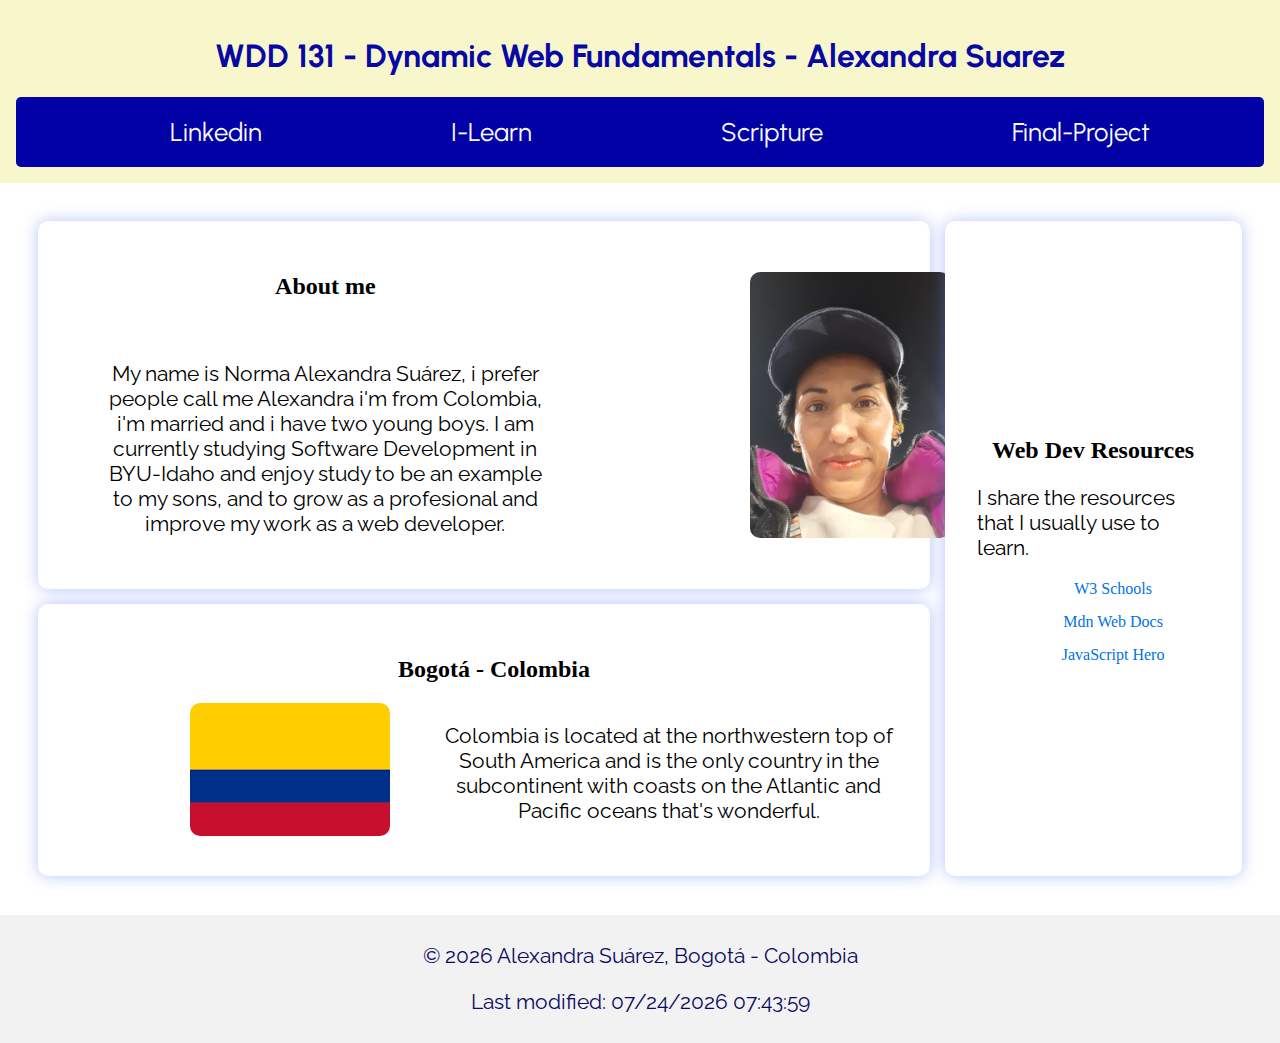
<file: index.html>
<!DOCTYPE html>
<html lang="en">

<head>
    <meta charset="UTF-8">
    <meta name="viewport" content="width=device-width, initial-scale=1.0">
    <title>"WDD 131 - Dynamic Web Fundamentals - Alexandra Suarez".</title>
    <meta name="author" content="Alexandra Suárez">
    <link rel="stylesheet" href="styles/base.css">
    <meta name="description"
        content="Assignment week 01, home page, demonstrate my prerequisite knowledge by applying HTML and CSS in the design and development of a home page.">
    <link
        href="https://fonts.googleapis.com/css2?family=Raleway:ital,wght@0,100..900;1,100..900&family=Urbanist:ital,wght@0,100..900;1,100..900&display=swap"
        rel="stylesheet">
    <script src="scripts/getdates.js" defer></script>
    
</head>

<body>
    <header>
        <h1>WDD 131 - Dynamic Web Fundamentals - Alexandra Suarez</h1>
        <nav class="menubar">
            <ul class="menu">
                <li><a href="https://www.linkedin.com">Linkedin</a></li>
                <li><a href="https://byui.instructure.com/">I-Learn</a></li>
                <li><a href="https://www.churchofjesuschrist.org/study/scriptures/bofm/2-ne/2?lang=spa">Scripture</a>
                </li>
                <li><a href="week01/basic-layout.html">Final-Project</a></li>
            </ul>
        </nav>
    </header>
    <main class="card">
        <section class="uno">
            <h2>About me</h2>
            <p>My name is Norma Alexandra Suárez, i prefer people call me Alexandra i'm from Colombia, i'm married and i
                have two young boys. I am currently studying Software Development in BYU-Idaho and enjoy study to be an
                example to my sons, and to grow as a profesional and improve my work as a web developer.</p>
            <img src="images/moma.jpeg" alt="Student picture">
        </section>

        <section class="dos">
            <h2>Bogotá - Colombia</h2>
            <img src="images/colombia.png" alt="Colombian flag">
            <p>Colombia is located at the northwestern top of South America and is the only country in the subcontinent
                with coasts on the Atlantic and Pacific oceans that's wonderful.</p>
        </section>

        <aside class="rightSidebar">
            <h2>Web Dev Resources </h2>
            <p>I share the resources that I usually use to learn.</p>

            <ul>
                <li><a href="https://www.w3schools.com/js/">W3 Schools</a></li>
                <li><a href="https://developer.mozilla.org/en-US/docs/Learn/JavaScript/First_steps/What_is_JavaScript">Mdn
                        Web Docs</a></li>
                <li><a href="https://www.jshero.net/en/koans/var.html">JavaScript Hero</a></li>
            </ul>
        </aside>
    </main>
    <footer>
        <p id="year"></p>
        <p id="lastModified"></p>
    </footer>

</body>

</html>
</file>
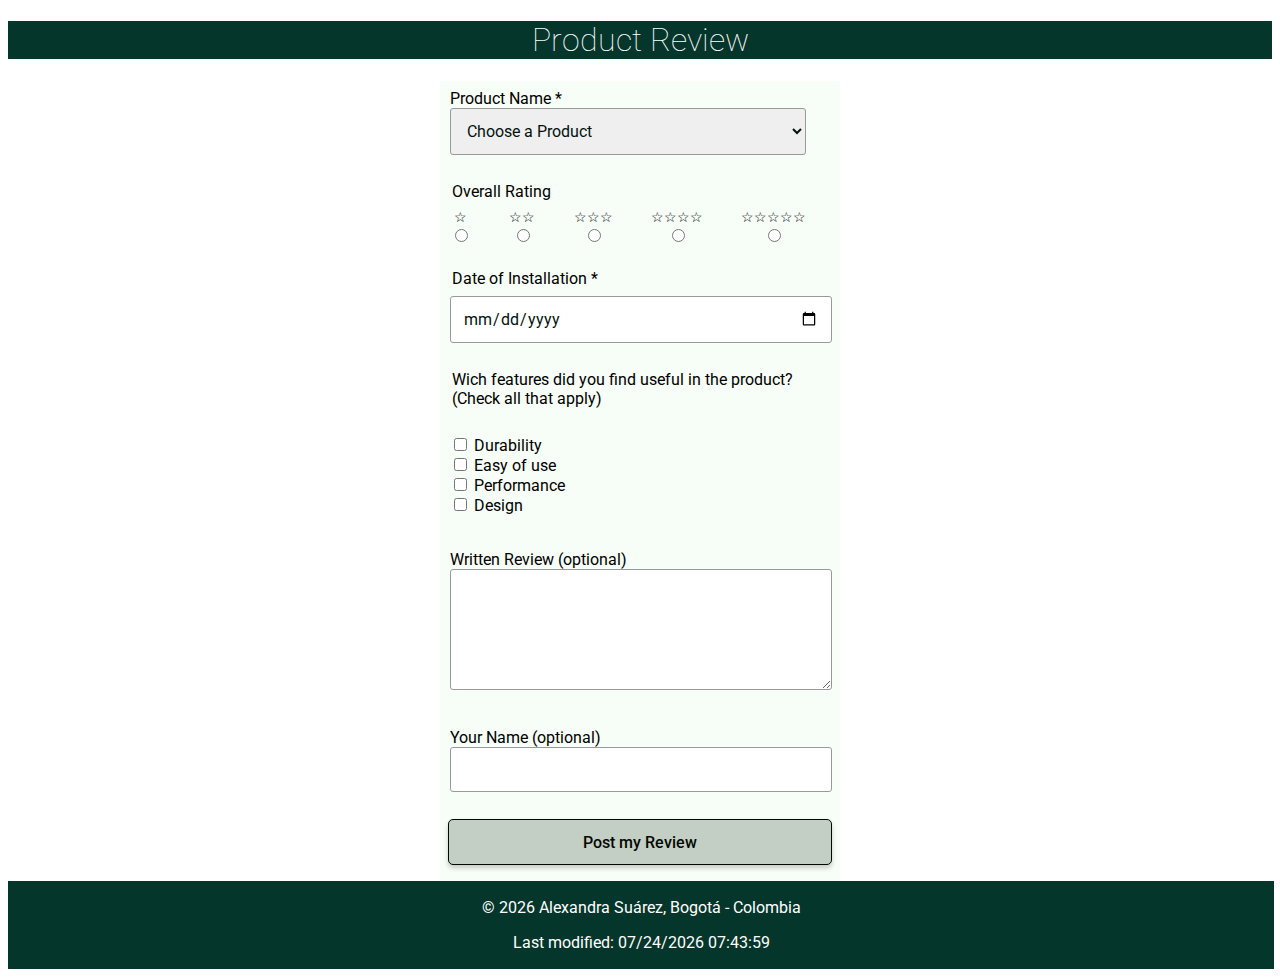
<file: form.html>
<!DOCTYPE html>
<html lang="en">

<head>
    <meta charset="UTF-8">
    <meta name="viewport" content="width=device-width, initial-scale=1.0">
    <title>"WDD 131 - W05 Assignment: Product review form - Alexandra Suarez".</title>
    <meta name="author" content="Alexandra Suárez">
    <meta name="description" content="Create product review form page using good form design.">
    <link rel="preconnect" href="https://fonts.googleapis.com">
    <link rel="preconnect" href="https://fonts.gstatic.com" crossorigin>
    <link
        href="https://fonts.googleapis.com/css2?family=Andika:ital,wght@0,400;0,700;1,400;1,700&family=Roboto:ital,wght@0,100;0,300;0,400;0,500;0,700;0,900;1,100;1,300;1,400;1,500;1,700;1,900&display=swap"
        rel="stylesheet">
    <link rel="stylesheet" href="styles/form.css">
    <link rel="stylesheet" href="styles/form-large.css">
    <script src="scripts/form.js" defer></script>

</head>

<body>
    <header>
        <h1>Product Review</h1>
    </header>
    <main>

        <form method="get" action="review.html" class="reviewForm">
            <fieldset>

                <label> Product Name * </label>
                <select id="productName" name="productName" required>
                    <option value="" disabled selected>Choose a Product </option>

                </select>
            </fieldset>
            <fieldset>
                <legend><br>Overall Rating</legend>
                <div class="rating">
                    <div class="ratingitem">
                        <label class="star"> ☆ </label>
                        <input type="radio" id="rating1" name="rating" value="1" required>
                    </div>
                    <div class="ratingitem">
                        <label class="star"> ☆☆ </label>
                        <input type="radio" id="rating2" name="rating" value="2" required>
                    </div>
                    <div class="ratingitem">
                        <label class="star"> ☆☆☆ </label>
                        <input type="radio" id="rating3" name="rating" value="3" required>
                    </div>
                    <div class="ratingitem">
                        <label class="star"> ☆☆☆☆ </label>
                        <input type="radio" id="rating4" name="rating" value="4" required>
                    </div>
                    <div class="ratingitem">
                        <label class="star"> ☆☆☆☆☆ </label>
                        <input type="radio" id="rating5" name="rating" value="5" required>
                    </div>
                </div><br>
            </fieldset>
            <fieldset>
                <legend>Date of Installation *</legend>
                <input type="date" name="date" required>
            </fieldset>

            <fieldset>
                <legend><br>Wich features did you find useful in the product? <br>(Check all that apply)</legend><br>
                <label><input type="checkbox" id="durability" name="durability" value="yes"> Durability</label><br>
                <label><input type="checkbox" id="use" name="use" value="yes"> Easy of use</label><br>
                <label><input type="checkbox" id="performance" name="performance" value="yes"> Performance</label><br>
                <label><input type="checkbox" id="design" name="design" value="yes"> Design</label><br><br>
            </fieldset>

            <fieldset>
                <label>Written Review (optional)</label>
                <textarea id="userText" name="text" rows="5" cols="40"></textarea><br><br>

                <label>Your Name (optional)</label>
                <input type="text" name="userName"><br>
            </fieldset>
            <input type="submit" value="Post my Review">

        </form>
    </main>
    <footer>
        <p id="year"></p>
        <p id="lastModified"></p>
    </footer>
</body>

</html>
</file>
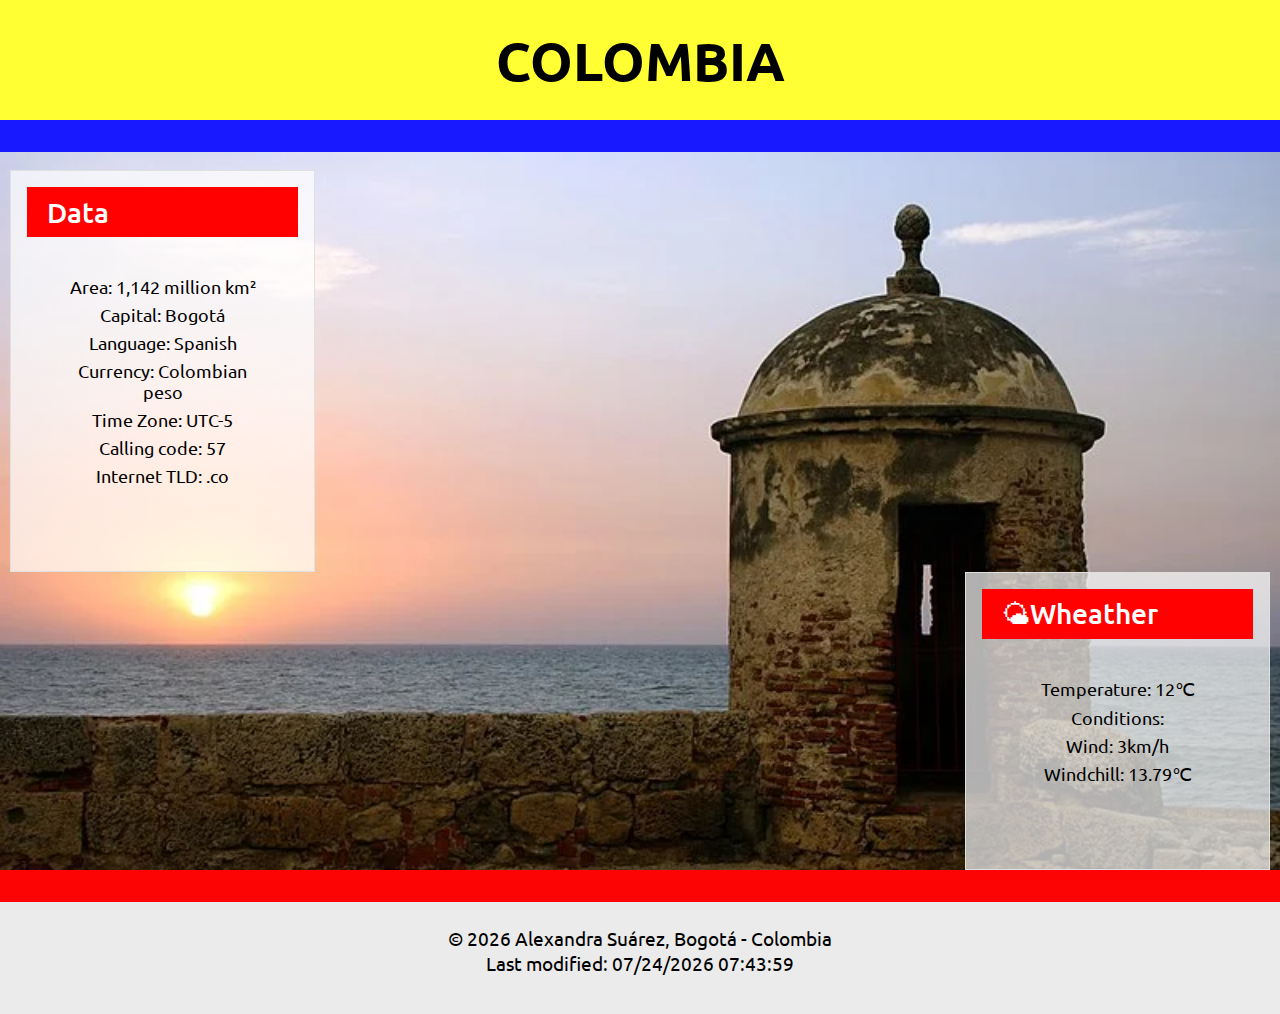
<file: place.html>
<!DOCTYPE html>
<html lang="en">

<head>
    <meta charset="UTF-8">
    <meta name="viewport" content="width=device-width, initial-scale=1.0">
    <title>"Colombia informaion - Alexandra Suarez".</title>
    <meta name="author" content="Alexandra Suárez">
    <meta name="description"
        content="Assignment week 03, Apply the concepts from the learning activities in the design and development of a web page.">
    <link rel="preconnect" href="https://fonts.googleapis.com">
    <link rel="preconnect" href="https://fonts.gstatic.com" crossorigin>
    <link
        href="https://fonts.googleapis.com/css2?family=Ubuntu:ital,wght@0,300;0,400;0,500;0,700;1,300;1,400;1,500;1,700&display=swap"
        rel="stylesheet">
    <link rel="stylesheet" href="styles/place.css">
    <link rel="stylesheet" href="styles/place-large.css">
    <script src="scripts/place.js" defer></script>
</head>

<body>

    <header>
        <h1>
            COLOMBIA
        </h1>
    </header>
    <main>

        <div class="hero">
            <picture>
                <source srcset="images/murallascartagena.webp" media="(min-width: 900px)">
                <source srcset="images/colombia-large.webp" media="(min-width: 600px)">
                <img src="images/villadeleyva.webp" alt="Colombia">
            </picture>
        </div>
        <div class="red">
            
        </div>

        <section class="data">
            <h3>Data</h3>
            <ul>
                <li>Area: 1,142 million km²</li>
                <li>Capital: Bogotá</li>
                <li>Language: Spanish</li>
                <li>Currency: Colombian peso </li>
                <li>Time Zone: UTC-5</li>
                <li>Calling code: 57</li>
                <li>Internet TLD: .co</li>
            </ul>
        </section>
        <section class="wheather">
            <h3>Wheather</h3>

            <img src="images/wheathericon.svg" alt="Wheather Icon">
            <ul>
                <li class="temperature">Temperature: 12</li>
                <li>Conditions: </li>
                <li>Wind: 3km/h </li>
                <li class= "windchill" id="windchill"></li>
            </ul>
        </section>

    </main>

    <footer>
        <p id="year"></p>
        <p id="lastModified"></p>
    </footer>

</body>

</html>
</file>
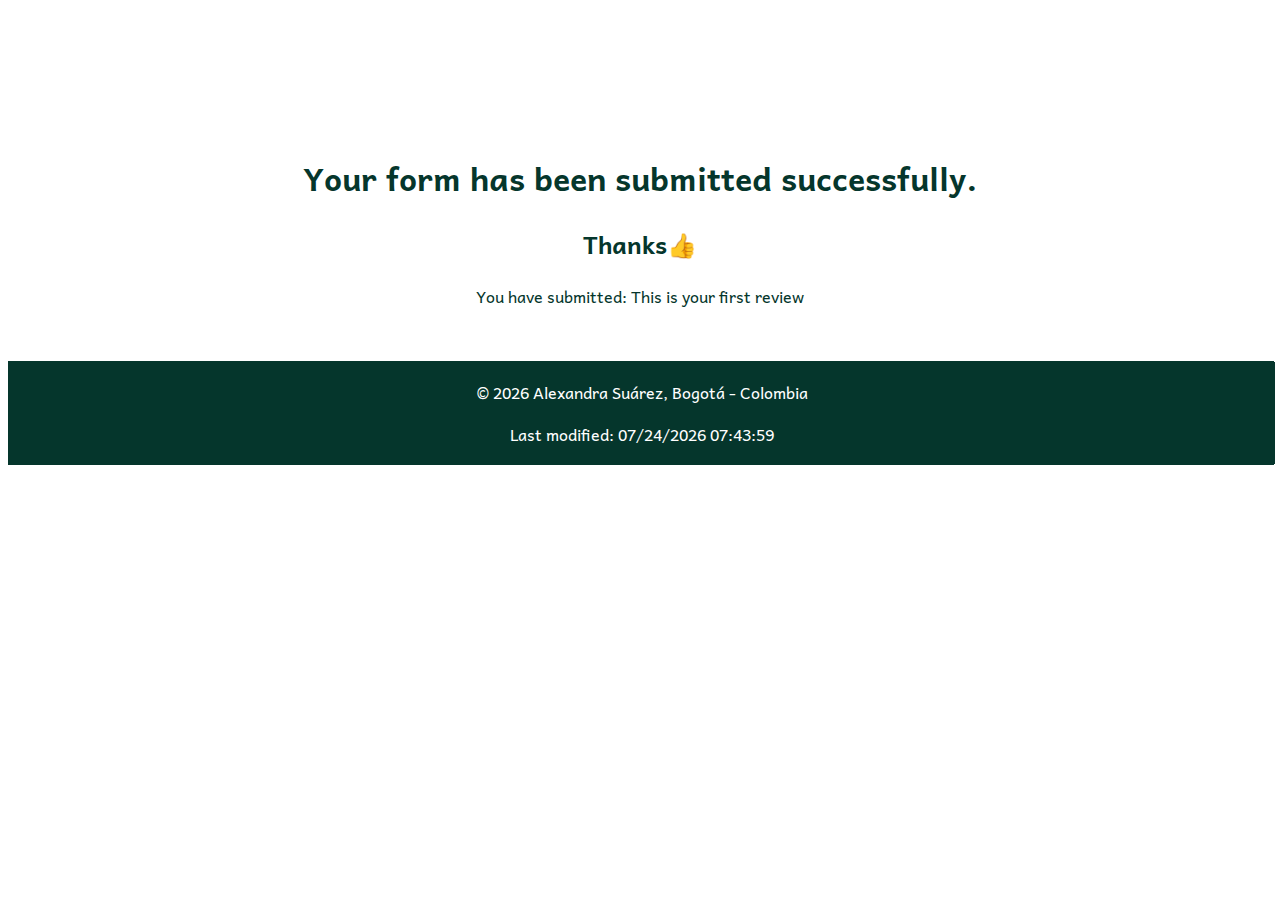
<file: review.html>
<!DOCTYPE html>
<html lang="en">

<head>
    <meta charset="UTF-8">
    <meta name="viewport" content="width=device-width, initial-scale=1.0">
    <title>"WDD 131 - W05 Assignment: Product review form - Alexandra Suarez".</title>
    <meta name="author" content="Alexandra Suárez">
    <meta name="description" content="Create product review form page using good form design.">
    <link rel="preconnect" href="https://fonts.googleapis.com">
    <link rel="preconnect" href="https://fonts.gstatic.com" crossorigin>
    <link
        href="https://fonts.googleapis.com/css2?family=Andika:ital,wght@0,400;0,700;1,400;1,700&family=Roboto:ital,wght@0,100;0,300;0,400;0,500;0,700;0,900;1,100;1,300;1,400;1,500;1,700;1,900&display=swap"
        rel="stylesheet">
    <link rel="stylesheet" href="styles/review.css">
    <link rel="stylesheet" href="styles/">
    <script src="scripts/review.js" defer></script>

</head>

<body>
    <main>

        <h1>Your form has been submitted successfully.</h1>
        <h2>Thanks👍</h2>

        <p><span class="label">You have submitted: </span><span class="visits"></span></p><br><br>
    </main>
    <footer>
        <footer>
            <p id="year"></p>
            <p id="lastModified"></p>
        </footer>
    </footer>
</body>
</file>
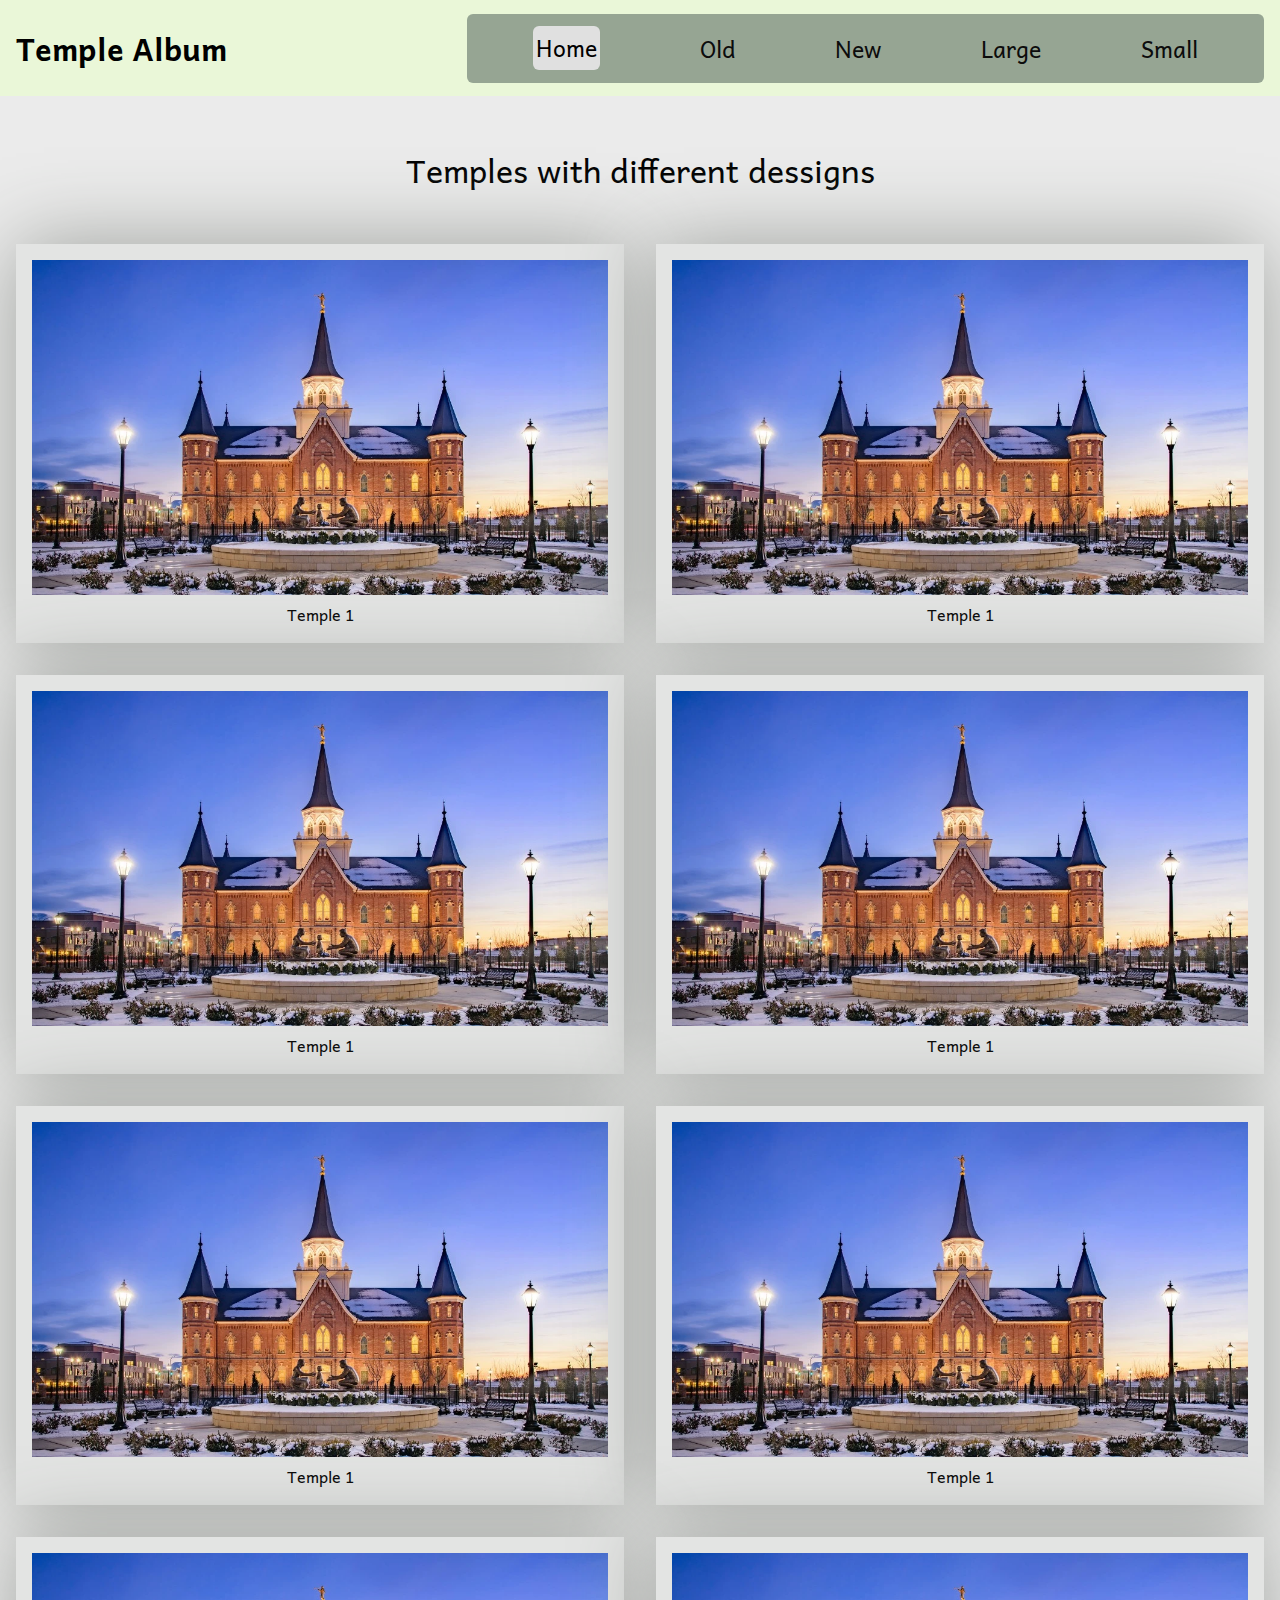
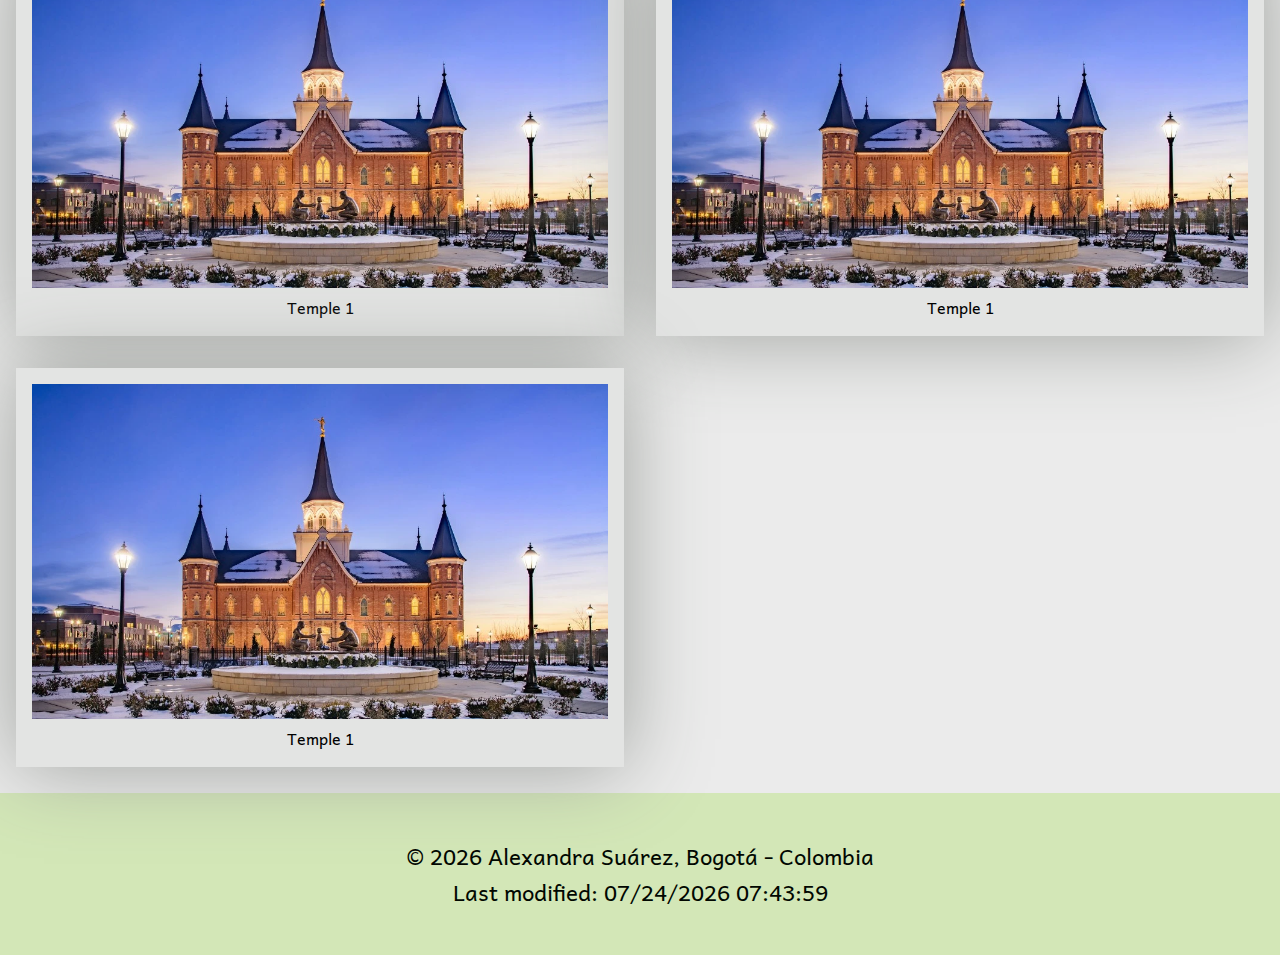
<file: temples.html>
<!DOCTYPE html>
<html lang="en">

<head>
    <meta charset="UTF-8">
    <meta name="viewport" content="width=device-width, initial-scale=1.0">
    <title>"WDD 131 - W02 Assignment: Picture Album - Alexandra Suarez".</title>
    <meta name="author" content="Alexandra Suárez">
    <meta name="description"
        content="This assignment applies the concepts presented in the learning activities to a picture album page that is responsive in small and larger views. This page will utilize a 'hamburger' menu and respond to user requests.">
    <link rel="preconnect" href="https://fonts.googleapis.com">
    <link rel="preconnect" href="https://fonts.gstatic.com" crossorigin>
    <link
        href="https://fonts.googleapis.com/css2?family=Andika:ital,wght@0,400;0,700;1,400;1,700&family=Roboto:ital,wght@0,100;0,300;0,400;0,500;0,700;0,900;1,100;1,300;1,400;1,500;1,700;1,900&display=swap"
        rel="stylesheet">
    <link rel="stylesheet" href="styles/temples.css">
    <link rel="stylesheet" href="styles/temples-large.css">
    <script src="scripts/temples.js" defer></script>

</head>

<body>
    <header>
        <h1>
            Temple Album
        </h1>

        <a id="menu" href="#"></a>
        <nav>
            <ul class="navList">
                <li><a href="#" class="active">Home</a></li>
                <li><a href="#">Old</a></li>
                <li><a href="#">New</a></li>
                <li><a href="#">Large</a></li>
                <li><a href="#">Small</a></li>
            </ul>
        </nav>
    </header>
    <main>
        <h2>Temples with different dessigns</h2>
        <section class="gallery">

            <figure>
                <img src="images/templo.webp" alt="Temple 1">
                <figcaption>Temple 1</figcaption>
            </figure>
            <figure>
                <img src="images/templo.webp" alt="Temple 1">
                <figcaption>Temple 1</figcaption>
            </figure>
            <figure>
                <img src="images/templo.webp" alt="Temple 1">
                <figcaption>Temple 1</figcaption>
            </figure>
            <figure>
                <img src="images/templo.webp" alt="Temple 1">
                <figcaption>Temple 1</figcaption>
            </figure>
            <figure>
                <img src="images/templo.webp" alt="Temple 1">
                <figcaption>Temple 1</figcaption>
            </figure>
            <figure>
                <img src="images/templo.webp" alt="Temple 1">
                <figcaption>Temple 1</figcaption>
            </figure>
            <figure>
                <img src="images/templo.webp" alt="Temple 1">
                <figcaption>Temple 1</figcaption>
            </figure>
            <figure>
                <img src="images/templo.webp" alt="Temple 1">
                <figcaption>Temple 1</figcaption>
            </figure>
            <figure>
                <img src="images/templo.webp" alt="Temple 1">
                <figcaption>Temple 1</figcaption>
            </figure>
        </section>
    </main>
    <footer>
        <p id="year"></p>
        <p id="lastModified"></p>

    </footer>



</body>

</html>
</file>
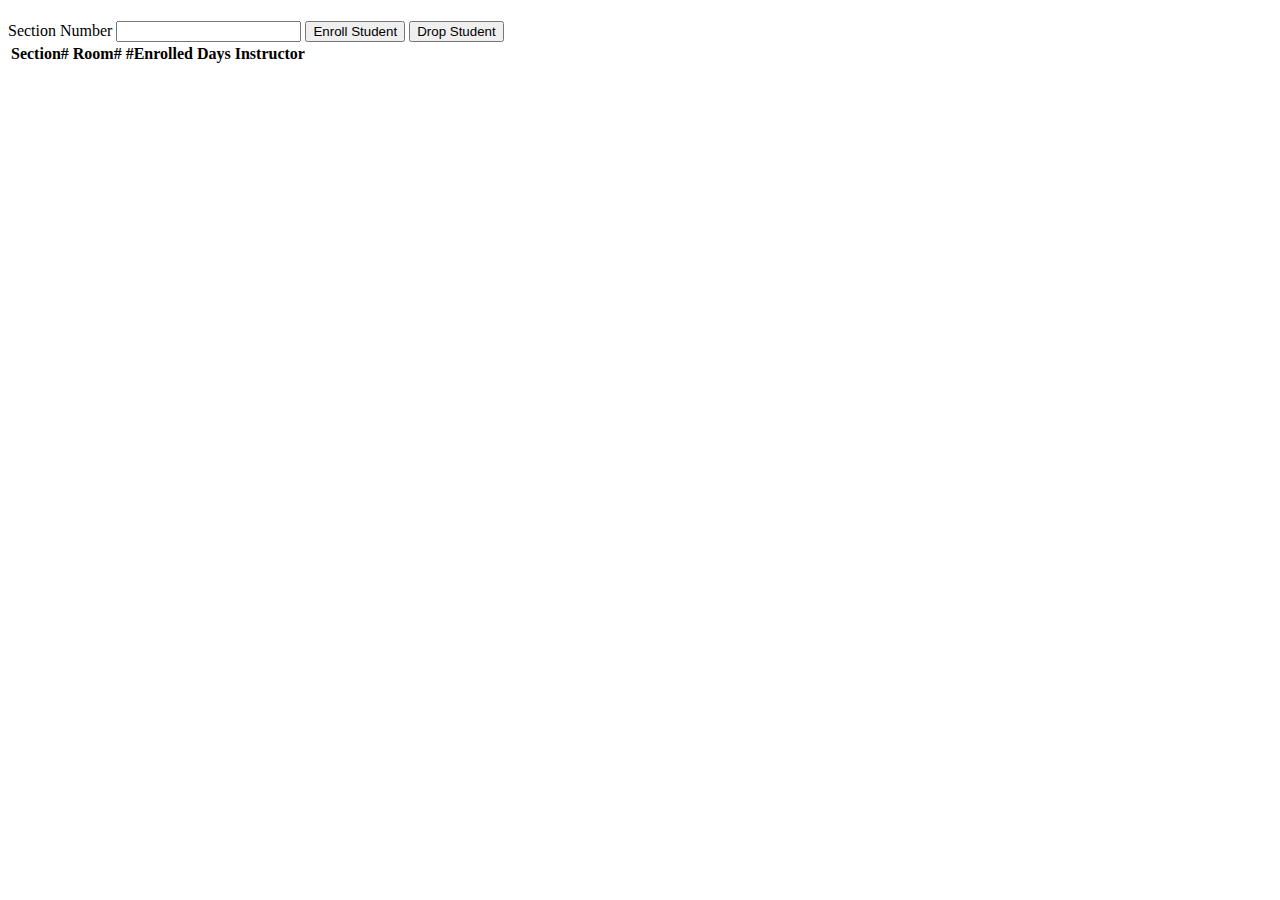
<file: sandbox/objects.html>
<!-- courses.html -->
<!DOCTYPE html>
<html lang="en">
  <head>
    <meta charset="UTF-8" />
    <meta http-equiv="X-UA-Compatible" content="IE=edge" />
    <meta name="viewport" content="width=device-width, initial-scale=1.0" />
    <title>Courses and sections</title>
    <script src="courses.js" defer></script>
  </head>
  <body>
    <h1 id="courseName"></h1>
    <h2 id="courseCode"></h2>
    <label for="sectionNumber">Section Number</label>
    <input id="sectionNumber" />
    <button id="enrollStudent">Enroll Student</button>
    <button id="dropStudent">Drop Student</button>

    <table>
      <thead>
        <tr>
          <th>Section#</th>
          <th>Room#</th>
          <th>#Enrolled</th>
          <th>Days</th>
          <th>Instructor</th>
        </tr>
      </thead>
      <tbody id="sections"></tbody>
    </table>
  </body>
</html>
</file>
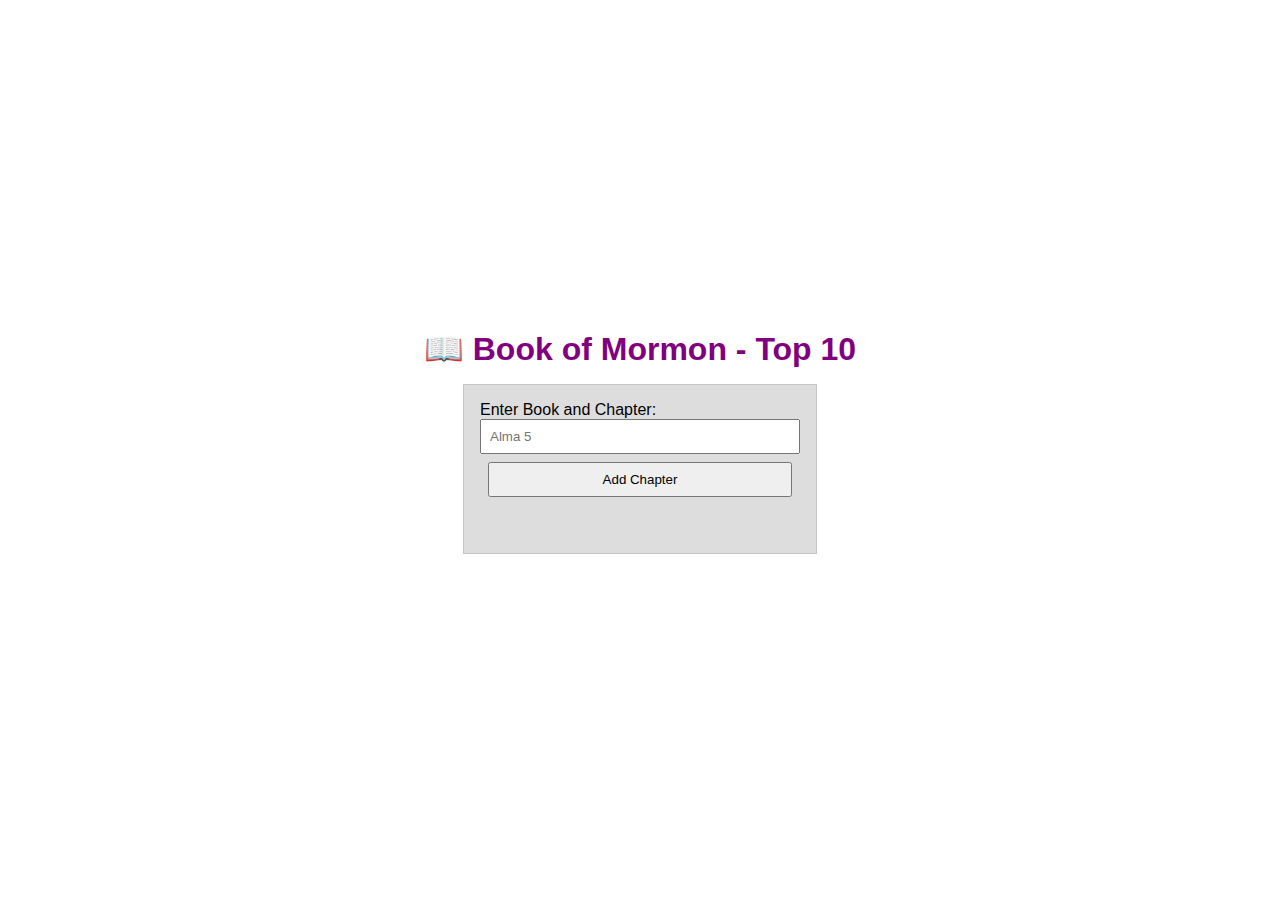
<file: week02/bom.html>
<!DOCTYPE html>
<html lang="en">

<head>
    <meta charset="UTF-8">
    <meta name="viewport" content="width=device-width, initial-scale=1.0">
    <title>"DOM Manipulation - Book of Mormon Activity - Alexandra Suarez".</title>
    <meta name="author" content="Alexandra Suárez">
    <link rel="stylesheet" href="styles/bom.css">
    <meta name="description" content="Learning manipulate the document dinamically using DOM">
    <link
        href="https://fonts.googleapis.com/css2?family=Raleway:ital,wght@0,100..900;1,100..900&family=Urbanist:ital,wght@0,100..900;1,100..900&display=swap"
        rel="stylesheet">
    <script src="scripts/bom.js" defer></script>

</head>

<body>

    <h1>📖 Book of Mormon - Top 10</h1>
    <main>
        <label for="favchap">Enter Book and Chapter: </label>
        <input type="text" id="favchap" placeholder="Alma 5">
        <button type="submit">Add Chapter</button>
        <ul id="list"></ul>
    </main>
</body>
</file>
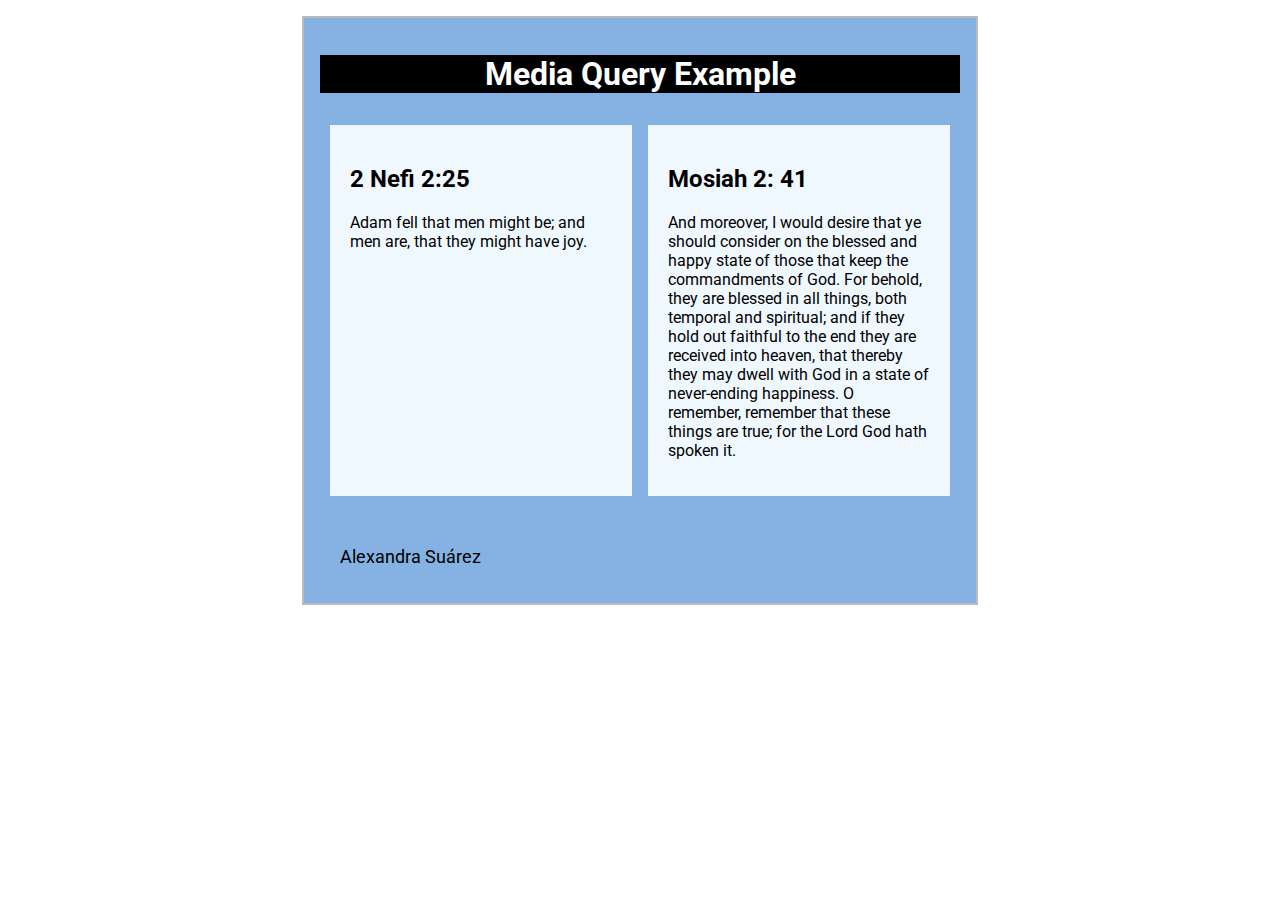
<file: week02/media-query.html>
<!DOCTYPE html>
<html lang="en">

<head>
    <meta charset="UTF-8">
    <meta name="viewport" content="width=device-width, initial-scale=1.0">
    <title>WDD 131 - Media Query Example</title>
    <meta name="description" content="Media query learning activity example page.">
    <meta name="author" content="Alexandra Suarez">
    <link rel="preconnect" href="https://fonts.googleapis.com">
    <link rel="preconnect" href="https://fonts.gstatic.com" crossorigin>
    <link
        href="https://fonts.googleapis.com/css2?family=Roboto:ital,wght@0,100;0,300;0,400;0,500;0,700;0,900;1,100;1,300;1,400;1,500;1,700;1,900&display=swap"
        rel="stylesheet">
    <link rel="stylesheet" href="styles/media-query.css">
    <link rel="stylesheet" href="styles/media-query-large.css">
</head>

<body>
    <div class="block">
        <header>
            <h1>
                Media Query Example
            </h1>
        </header>

        <main>
            <section>
                <h2>2 Nefi 2:25</h2>
                <p>Adam fell that men might be; and men are, that they might have joy. </p>
            </section>

            <section>
                <h2>Mosiah 2: 41</h2>
                <p>And moreover, I would desire that ye should consider on the blessed and happy state of those that
                    keep
                    the commandments of God. For behold, they are blessed in all things, both temporal and spiritual;
                    and if
                    they hold out faithful to the end they are received into heaven, that thereby they may dwell with
                    God in
                    a state of never-ending happiness. O remember, remember that these things are true; for the Lord God
                    hath spoken it. </p>
            </section>
        </main>
        <footer>
            Alexandra Suárez
        </footer>
    </div>

</body>

</html>
</file>
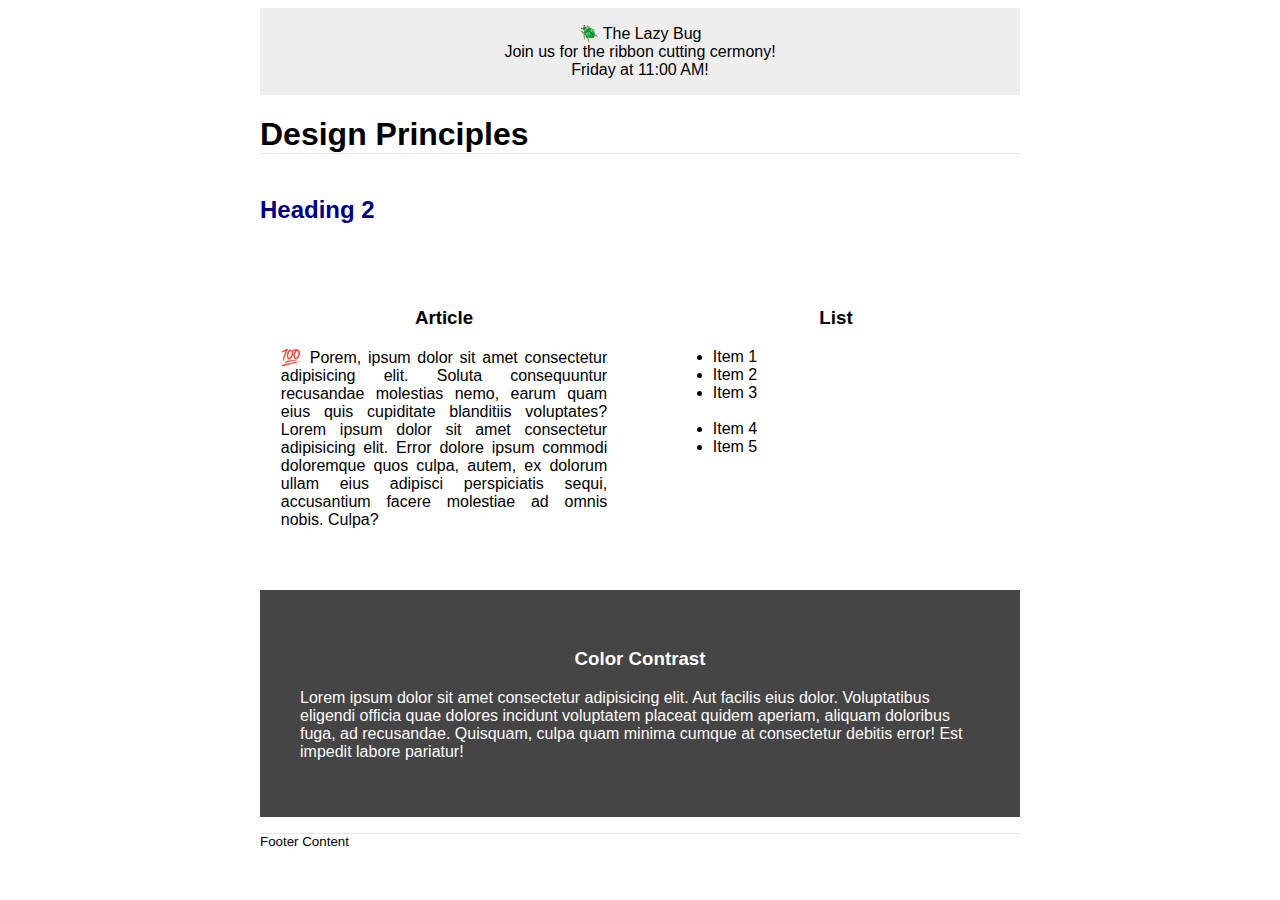
<file: week03/design.html>
<!DOCTYPE html>
<html lang="en">

<head>
    <meta charset="UTF-8">
    <meta name="viewport" content="width=device-width, initial-scale=1.0">
    <title>Document</title>
    <link rel="stylesheet" href="styles/desing.css">

</head>

<body>
    <header>
        <div class="banner" >🪲 The Lazy Bug<br>Join us for the ribbon cutting
            cermony!<br>Friday at 11:00 AM!</div>
        <h1>Design Principles</h1>
    </header>
    <main>
        <h2>Heading 2</h2>
        <section>
            <h3>Article</h3>
            <article>
                <p>💯 Porem, ipsum dolor sit amet consectetur adipisicing elit. Soluta consequuntur recusandae molestias
                    nemo, earum quam eius quis cupiditate blanditiis voluptates? Lorem ipsum dolor sit amet consectetur
                    adipisicing elit. Error dolore ipsum commodi doloremque quos culpa, autem, ex dolorum ullam eius
                    adipisci perspiciatis sequi, accusantium facere molestiae ad omnis nobis. Culpa?</p>
            </article>
        </section>
        <section>
            <h3>List</h3>
            <ul>
                <li>Item 1</li>
                <li>Item 2</li>
                <li>Item 3<br><br></li>
                <li>Item 4</li>
                <li>Item 5</li>
            </ul>
        </section>
        <div class="callout">
            <h3>Color Contrast</h3>
            <p>Lorem ipsum dolor sit amet consectetur adipisicing elit. Aut facilis eius dolor. Voluptatibus eligendi
                officia quae dolores incidunt voluptatem placeat quidem aperiam, aliquam doloribus fuga, ad recusandae.
                Quisquam, culpa quam minima cumque at consectetur debitis error! Est impedit labore pariatur!</p>
        </div>
    </main>
    <footer>
        Footer Content
    </footer>
</body>

</html>
</file>
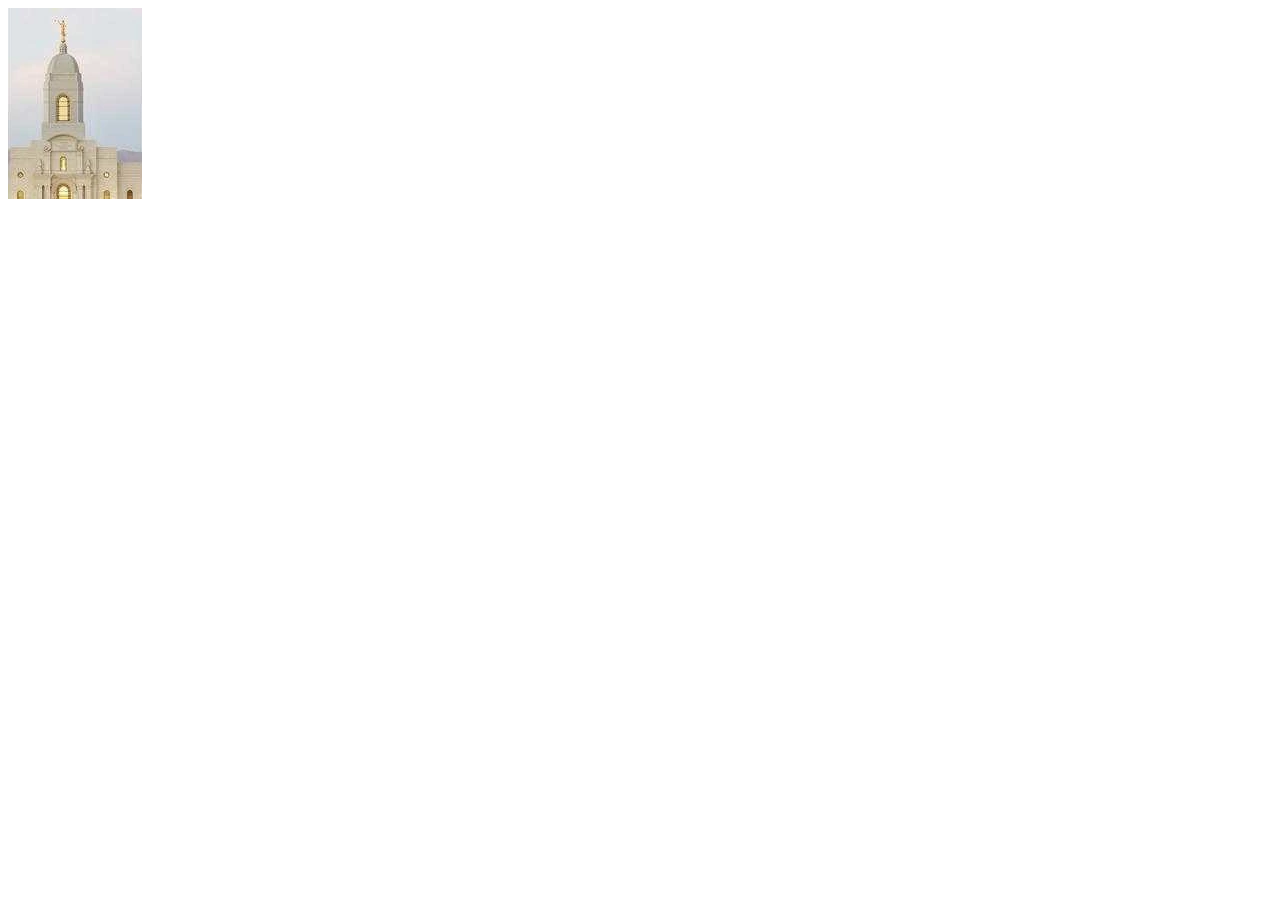
<file: week03/responsive-images.html>
<!DOCTYPE html>
<html lang="en">

<head>
    <meta charset="UTF-8">
    <meta name="viewport" content="width=device-width, initial-scale=1.0">
    <title>Document</title>
    <link rel="stylesheet" href="styles/responsive-images.css">
</head>


<main>
    <div class="hero">
        <picture>
            <source srcset="images/hero-large.webp" media="min-width: 1000px">
            <source srcset="images/hero-medium.webp" media="min-width: 500px">
            <img src="images/hero-small.webp" alt="Peru Temple" media="min-width: 150px">
           </picture>

    </div>
    
</main>



</html>
</file>
<file: styles/base.css>
*,
*::before,
*::after {
    box-sizing: border-box;
}

body {
    width: 100%;
    height: 100vh;
    display: flex;
    flex-direction: column;
    margin: 0%;
    padding: 0%;
    overflow-x: hidden;
}


header {
    background: rgb(248, 247, 203);
    padding: 1rem;
    grid-column: 1 / 5;
    color: rgb(8, 8, 165);
    font-family: "urbanist";
    text-align: center;
}

nav a:hover {
    background-color: rgb(1, 1, 165);
    color: rgb(241, 126, 126);
}


.menubar {
    background: rgb(1, 1, 165);
    padding: 20px;
    border-radius: 5px;

}

nav ul {
    list-style-type: none;
    margin: 0;
    display: flex;
    justify-content: space-around;



}

nav ul li a {
    text-decoration: none;
    font-size: 20px;


}


.menu a {
    font-family: "urbanist";
    font-size: 1.6em;
    text-decoration: none;
    color: rgb(249, 250, 250);

}

footer {
    text-align: center;
    background: rgb(243, 242, 242);
    color: rgb(9, 9, 99);
    width: 100%;
    padding: 0.5rem;
    box-sizing: border-box;

}

.card {
    display: grid;
    grid-template-columns: 3fr 1fr;
    padding: 3%;
    gap: 15px;
    margin: 0%;
    width: 100%;



}

.uno,
.dos,
.rightSidebar {
    background: white;
    padding: 2rem;
    border-radius: 10px;
    box-shadow: 0 0 15px rgba(71, 111, 245, 0.4);
    width: 100%;
    margin: 0 auto;

    align-content: center;

}

.uno {
    grid-column: 1/2;
    display: grid;
    grid-template-columns: 10px 450px;
    gap: 20px;
    align-items: center;
}

.uno h2 {
    grid-column: 2/3;
    grid-row: 1/2;
    text-align: center;

}

.uno p {
    grid-column: 2/2;
    text-align: center;
}

.uno img {
    width: 200px;
    height: auto;
    grid-column: 3/4;
    grid-row: 1/3;
    margin-left: 180px;
    border-radius: 10px;
}

.dos {
    grid-column: 1/2;
    display: grid;
    grid-template-columns: 20px 350px;
    align-content: center;
}

.dos h2 {
    grid-column: 2/5;
    margin-bottom: 20px;
    text-align: center;

}

.dos p {
    grid-column: 4/4;
    text-align: center;
}

.dos img {
    grid-column: 2/3;
    margin-left: 100px;
}

.rightSidebar {
    grid-column: 2/3;
    grid-row: 1/3;

}

.rightSidebar ul {
    list-style: none;
}

.rightSidebar h2 {


    text-align: center;
}

.rightSidebar ul li {
    margin-top: 15px;
    text-align: center;
}

.rightSidebar ul li a {
    color: #0073e6;
    text-decoration: none;
}

p {
    font-family: "raleway";
    font-size: 1.3em;
}

.uno img,
.dos img {
    max-width: 100%;
    height: auto;
    border-radius: 10px;
}
</file>
<file: styles/form.css>
* {
    font-family: "roboto";


}

:root {
    --backgroundHeadFoot: rgb(5, 54, 44);
    

}

header {
    background-color: rgb(5, 54, 44);
    color: white;
    text-align: center;
    font-family: "andika";

}

h1 {
    font-weight: lighter;
}

.reviewForm fieldset {
    border: none;
    padding: 0.5rem 2%;
    margin-right: 1.6rem;

}

.reviewForm {
    background-color: rgb(247, 253, 247);

}

.rating {
    display: flex;
    justify-content: space-between;
    align-items: center;
    width: 100%;
    max-width: 400px;


}

.ratingitem,
.star {
    display: flex;
    flex-direction: column;
    align-items: center;
    font-size: 0.9rem;
}

.reviewForm input[type="text"],
.reviewForm input[type="date"],
.reviewForm select,
.reviewForm textarea {

    display: block;
    border: solid 1px #999;
    border-radius: 3px;
    padding: .75rem;
    color: rgb(2, 19, 15);
    width: 100%;
    max-width: 400px;
    font-size: 1rem;

}

.reviewForm input[type="submit"] {
    width: 96%;
    max-width: 400px;
    margin: 0 2% 1rem 2%;
    padding: .8rem;
    background-color: #c3cec4;
    border: none;
    border-radius: 5px;
    font-size: 1rem;
    color: rgb(2, 8, 2);
    font-weight: 500;
    border: 1px solid;
    box-shadow: 0 3px 5px rgba(0, 0, 0, 0.2);
    ;


}



footer {
    background-color: var(--backgroundHeadFoot);
    color: white;
    text-align: center;
    padding: 1px;
    width: 100%;
    max-width: 400px;
}
</file>
<file: styles/form-large.css>
@media only screen and (min-width: 500px) {
    .reviewForm {
        width: 400px;
        margin: auto;
    }

    footer {
        max-width: none;
    }
}
</file>
<file: styles/place.css>
:root{
    --section-font: 1.1em;
    --section-color: rgba(255, 255, 255, 0.692);

}

* {
    margin: 0;
    padding: 0;
    box-sizing: border-box;
}

body {
    font-family: "ubuntu";
}


header {
    height: 120px;
    background-color: rgb(255, 255, 51);
    text-align: center;
    display: flex;
    justify-content: center;
    align-items: center;
    font-size: 1.7em;

}

.hero img {
    background-color: rgb(25, 25, 255);
    padding-top: 2rem;
    display: flex;
    width: 100%;
    max-height: 750px;
    height: auto;
    object-fit: cover;

}

.red {
    height: 2rem;
    background-color: rgb(252, 4, 4);

}
h3::first-letter{
    font-size: 1.5em;
}

.wheather {
    text-align: center;
    border: 1px solid rgb(224, 224, 224);
    font-size: var(--section-font);
    padding: 1rem;
    background: var(--section-color);

}

.data {
    text-align: center;
    border: 1px solid rgb(224, 224, 224);
    font-size: var(--section-font);
    padding: 1rem;
    background: var(--section-color);

}

ul {
    list-style-type: none;
    padding: 2rem
}

li {
    margin: 7px;

}

.wheather img {
    width: 150px;
}
.temperature::after, .windchill::after{
    content: "℃";
    
}

footer {
    background-color: rgb(235, 235, 235);
    height: 7rem;
    font-size: 1.2em;
    text-align: center;
    padding: 1.5rem;
}
</file>
<file: styles/place-large.css>
@media only screen and (min-width: 500px) {


    main {
        display: grid;
        grid-template-columns: 10px 1fr 650px 1fr 10px;
    }

    .hero {
        grid-column: 1 / 6;
        grid-row: 1/3;
    }

    .red {
        grid-column: 1 / 6;
    }

    .data {
        grid-column: 2 / 3;
        grid-row: 1/2;

        object-fit: cover;
        margin-top: 50px;
    }

    h3 {
        background-color: rgb(255, 1, 1);
        font-size: 1.6em;
        font-weight: 500;
        color: white;
        height: 50px;
        display: flex;
        justify-items: center;
        align-items: center;
        padding: 20px;
        
        
    }

    .wheather img {
        display: none;
    }

    .wheather {
        grid-column: 4/5;
        grid-row: 2/3;
        

    }

    .wheather h3::before {
        content: "🌤";
    }


}
</file>
<file: styles/review.css>
main{
    margin-top: 12%;
    background-color: rgba(255, 255, 255, 0.692);
     
}
h1, h2, p{
    text-align: center;
    font-family: "andika";
    color: rgb(5, 54, 44);
    width: 100%;
    
}

footer{ 
    
    background-color: rgb(5, 54, 44);;
    text-align: center;
    padding: 1px;
    width: 100%;
    
}
footer p {
    color:white;
}
</file>
<file: styles/temples.css>
* {
    margin: 0;
    padding: 0;
    box-sizing: border-box;
    font-family: "andika";
    text-decoration: none;

}

body {
    width: 100%;

}

h1 {
    font-size: 1.6em;
}

header {

    align-items: center;
    padding: 1rem;
    justify-content: space-between;
    background-color: rgb(234, 247, 216);
    height: 6rem;

}

.active {

    background-color: rgb(224, 224, 224);
    color: black;
    border-radius: 6px;
    padding: 0.2rem;

}

.navList {
    display: none;
    position: absolute;
    top: 6rem;
    left: 0;
    width: 100%;
    padding: 25px 0;
    list-style-type: none;
    background-color: rgb(150, 165, 147);
    font-size: 1.2rem;


}

a {
    color: rgb(12, 12, 12);
}

nav {
    text-align: center;

}

#menu {
    display: block;
    text-align: center;
    position: absolute;
    top: 2rem;
    right: 2rem;
    font-size: 1.5em;
    color: black;



}

.navList a:hover {
    text-decoration: underline;
    border-radius: 6px;
    padding: 0.2rem;
}

#menu::before {
    content: "☰";
}

.show {
    display: block;
}

#menu.show::before {
    content: "❎";
    position: absolute;
    top: 5rem;
    right: 0.2rem;
    z-index: 1000;

}

img {
    max-width: 100%;
}

main {
    background-color: rgb(235, 235, 235);
    padding: 1rem;
    align-items: center;


}

.gallery {
    display: grid;
    grid-template-columns: 1fr;
    gap: 2rem;
    margin-bottom: 10px;
    text-align: center;
}

.gallery figure {
    background-color: rgb(227, 228, 227);
    box-shadow: 0 0px 80px rgb(157, 160, 156);
    padding: 1rem;
}


h2 {
    text-align: center;
    margin-bottom: 1.8rem;
    font-size: 1.5em;
    font-weight: 100;
}

footer {
    text-align: center;
    background: rgb(211, 231, 183);
    color: rgb(1, 7, 1);
    padding: 45px 10px;
    font-size: 1em;


}
</file>
<file: styles/temples-large.css>
@media only screen and (min-width: 600px) {

    header {

        display: flex;
        font-size: larger;
    }

    .navList {
        display: flex;
        position: static;
        padding: 1rem;
        background-color: rgb(150, 165, 147);
        border-radius: 6px;

    }

    li {
        margin: 0 50px;
        font-family: 'Times New Roman', Times, serif;
        font-size: larger;
    }

    #menu {
        display: none;

    }

    h2 {
        font-size: 2em;
        margin-top: 2rem;
        margin-bottom: 3rem;

    }

    .gallery {
        grid-template-columns: repeat(auto-fill, minmax(400px, 1fr));

    }

    .gallery nameImg {
        font-size: 1.3em;
        font-family: Arial, Helvetica, sans-serif;
    }

    footer {
        font-size: 1.4em;
    }

}
</file>
<file: week02/styles/bom.css>
* {
	margin: 0;
	padding: 0;
}

body {
	height: 100vh;
	display: flex;
	flex-direction: column;
	align-items: center;
	justify-content: center;
	font-family: Acme, Arial, sans-serif;
}

h1 {
	font-size: 1.5rem;
}

main {
	margin: 1rem auto;
	border: 1px solid rgba(0, 0, 0, 0.1);
	padding: 1rem;
	background-color: #ddd;
	display: flex;
	flex-direction: column;
}

input,
button {
	padding: 0.5rem;
}

button {
	margin: 0.5rem;
}

.delete {
	width: fit-content;
}

.input {
	display: flex;
	gap: 1rem;
}

.list {
	padding: 0.5rem;
}

ul {
	margin: 1rem;
	list-style: none;
}

li {
	display: flex;
	align-items: center;
	justify-content: space-between;
}

@media only screen and (min-width: 32.5em) {
	h1 {
		font-size: 2rem;
	}

	main {
		width: 320px;
	}
}
</file>
<file: week02/styles/media-query.css>
body {
    font-family: "roboto";
}

.block {

    max-width: 640px;
    margin: 1rem auto;
    border: 2px solid #bbb;
    background-color: rgb(133, 178, 226);
    padding: 1rem;


}

main {
    display: grid;
    grid-template-columns: 1fr;
    grid-gap: 0.1rem;


}


header h1 {
    text-align: center;
}


section {
    padding: 20px;
    border-bottom: 20px solid rgb(133, 178, 226);
    background-color: aliceblue;
}

footer {
    background-color: rgb(133, 178, 226);
    padding: 20px;
    font-size: large;
}
</file>
<file: week02/styles/media-query-large.css>
@media screen and (min-width: 500px) {
    .block header {
        background-color: black;
        color: white;
    }
    main {
        display: grid;
        grid-template-columns: 1fr 1fr;
        grid-gap: 1rem;
        padding: 10px;
    }

}
</file>
<file: week03/styles/desing.css>
body {
    font-family: Roboto, helvetica, sans-serif;
}

header,
main,
footer {
    max-width: 760px;
    margin: 0 auto;
}

.banner {
    padding: 1rem;
    background-color: #eee;
    text-align: center;
}

h1 {
    border-bottom: 1px solid rgba(0, 0, 0, 0.1);
}

main {
    display: grid;
    grid-template-columns: 1fr 1fr;
    grid-gap: 1.5rem;
}

h2 {
    color: navy;
    text-align: left;
    grid-column: 1/3;
}

h3 {
    text-align: center;
}

section {
    padding: 1.3rem;
    justify-content: center;
}

article p {
    text-align: justify;

}

.callout {
    color: #fdfbfb;
    background-color: #464546;
    grid-column: 1/3;
    padding: 40px;


}


footer {
    margin-top: 1rem;
    border-top: 1px solid rgba(0, 0, 0, 0.1);
    font-size: smaller;
    text-align: left;
}
</file>
<file: week03/styles/responsive-images.css>
.hero img{
    height: 100%;
    width: auto;
    
}
</file>
